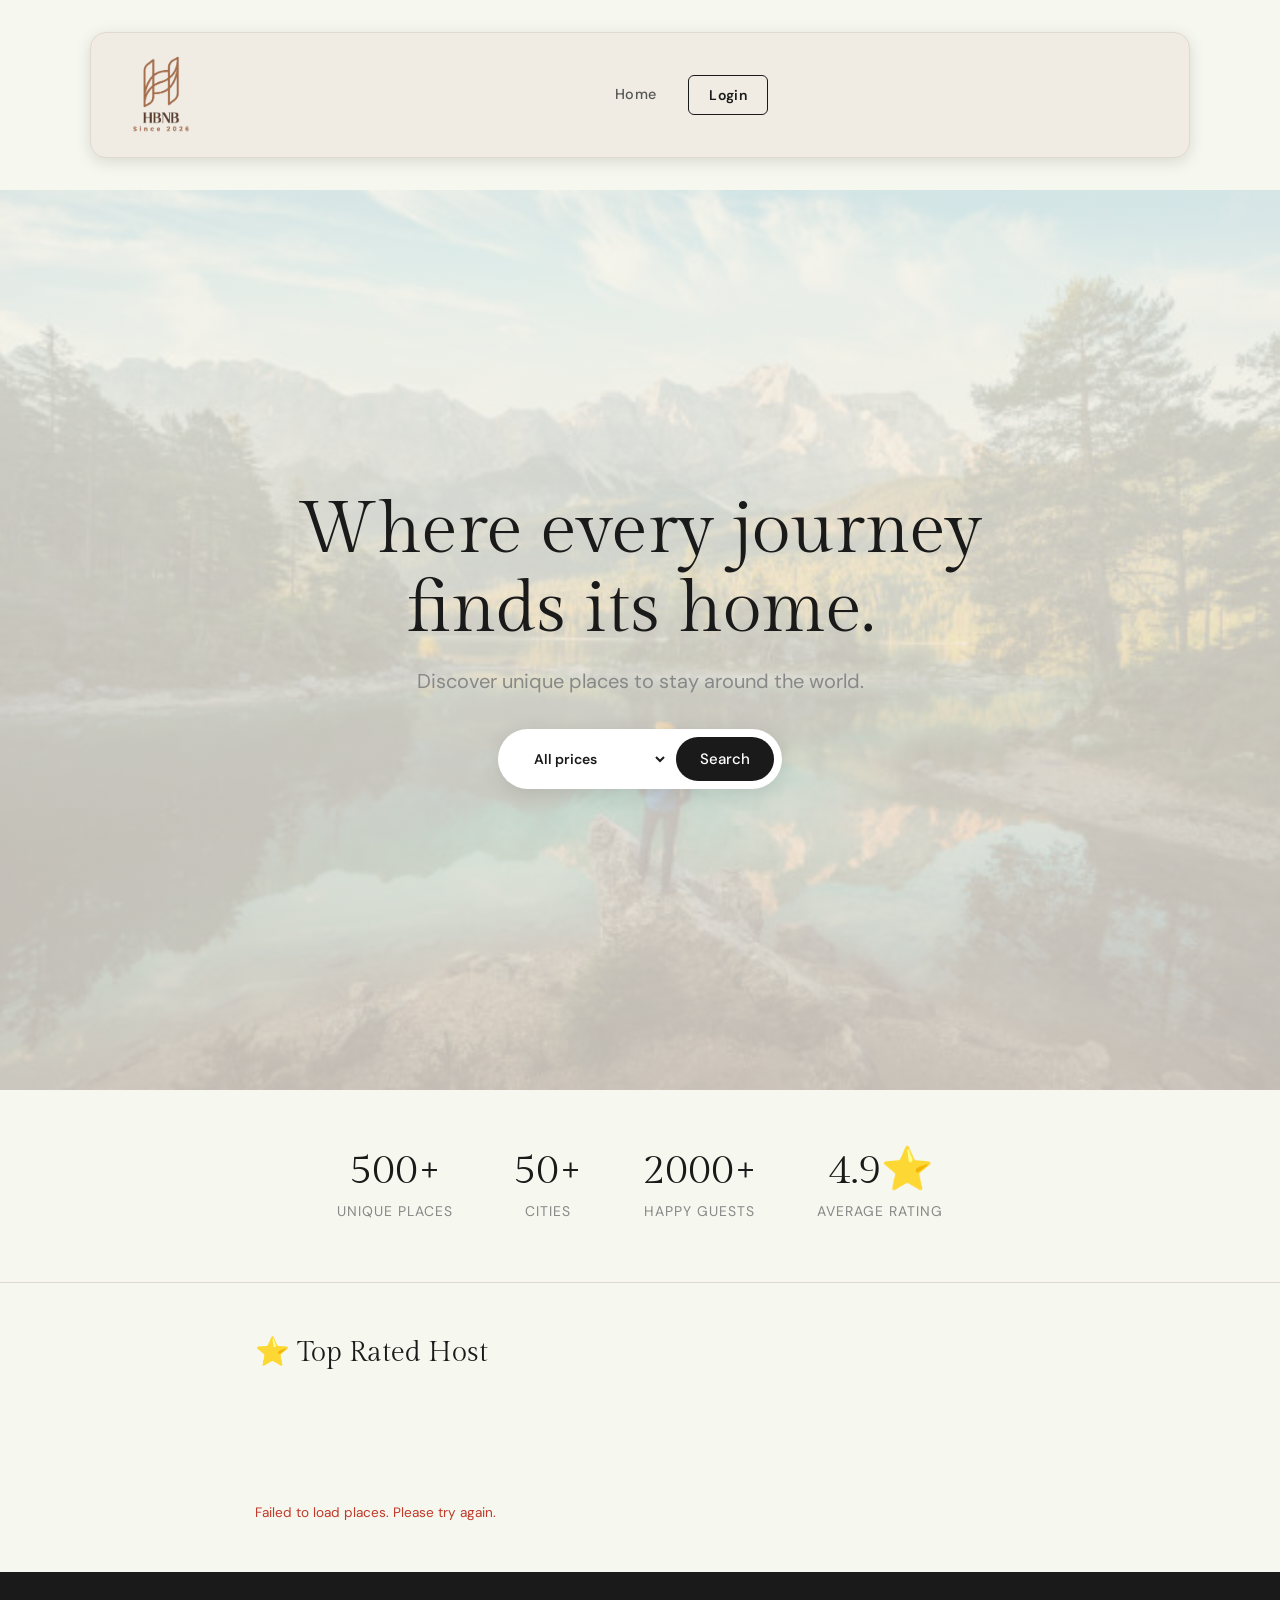
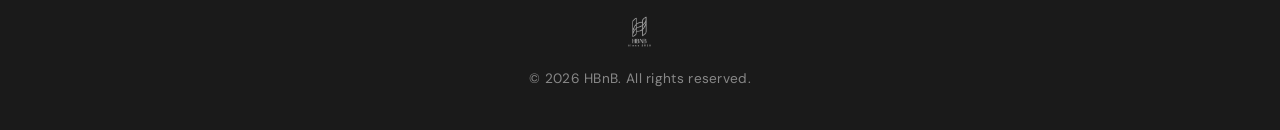
<file: part4/index.html>
<!DOCTYPE html>
<html lang="en">
<head>
    <meta charset="UTF-8">
    <meta name="viewport" content="width=device-width, initial-scale=1.0">
    <title>HBnB - Home</title>
    <link rel="stylesheet" href="styles/main.css">
</head>
<body>

    <header>
        <div class="header-container">
            <img src="images/logo.png" alt="HBnB Logo" class="logo">
            <nav>
                <a href="index.html">Home</a>
                <a href="account.html" class="login-button" id="account-link" style="display:none;">Account</a>
                <a href="login.html" class="login-button" id="login-link">Login</a>
            </nav>
        </div>
    </header>

    <section class="hero">
        <h1 class="hero-title">Where every journey<br>finds its home.</h1>
        <p class="hero-subtitle">Discover unique places to stay around the world.</p>
        <div class="hero-search">
            <select id="price-filter">
                <option value="all">All prices</option>
                <option value="10">Max $10 / night</option>
                <option value="50">Max $50 / night</option>
                <option value="100">Max $100 / night</option>
            </select>
            <button class="search-btn">Search</button>
        </div>
    </section>

    <div class="stats-section">
        <div class="stat-item">
            <span class="stat-number">500+</span>
            <span class="stat-label">Unique Places</span>
        </div>
        <div class="stat-item">
            <span class="stat-number">50+</span>
            <span class="stat-label">Cities</span>
        </div>
        <div class="stat-item">
            <span class="stat-number">2000+</span>
            <span class="stat-label">Happy Guests</span>
        </div>
        <div class="stat-item">
            <span class="stat-number">4.9⭐</span>
            <span class="stat-label">Average Rating</span>
        </div>
    </div>

    <main class="main-container">
        <div class="top-rated-section">
            <h2 class="top-rated-title">⭐ Top Rated Host</h2>
            <div id="top-rated-place"></div>
        </div>
        <div class="filters">
        </div>
        <div id="places-list" class="places-list">
            <!-- Places will be dynamically inserted here -->
        </div>
    </main>

    <footer>
        <img src="images/logo.png" alt="HBnB Logo" class="footer-logo">
        <p>&copy; 2026 HBnB. All rights reserved.</p>
    </footer>

    <script src="scripts/scripts.js"></script>
    <script src="scripts/index.js"></script>
</body>
</html>
</file>
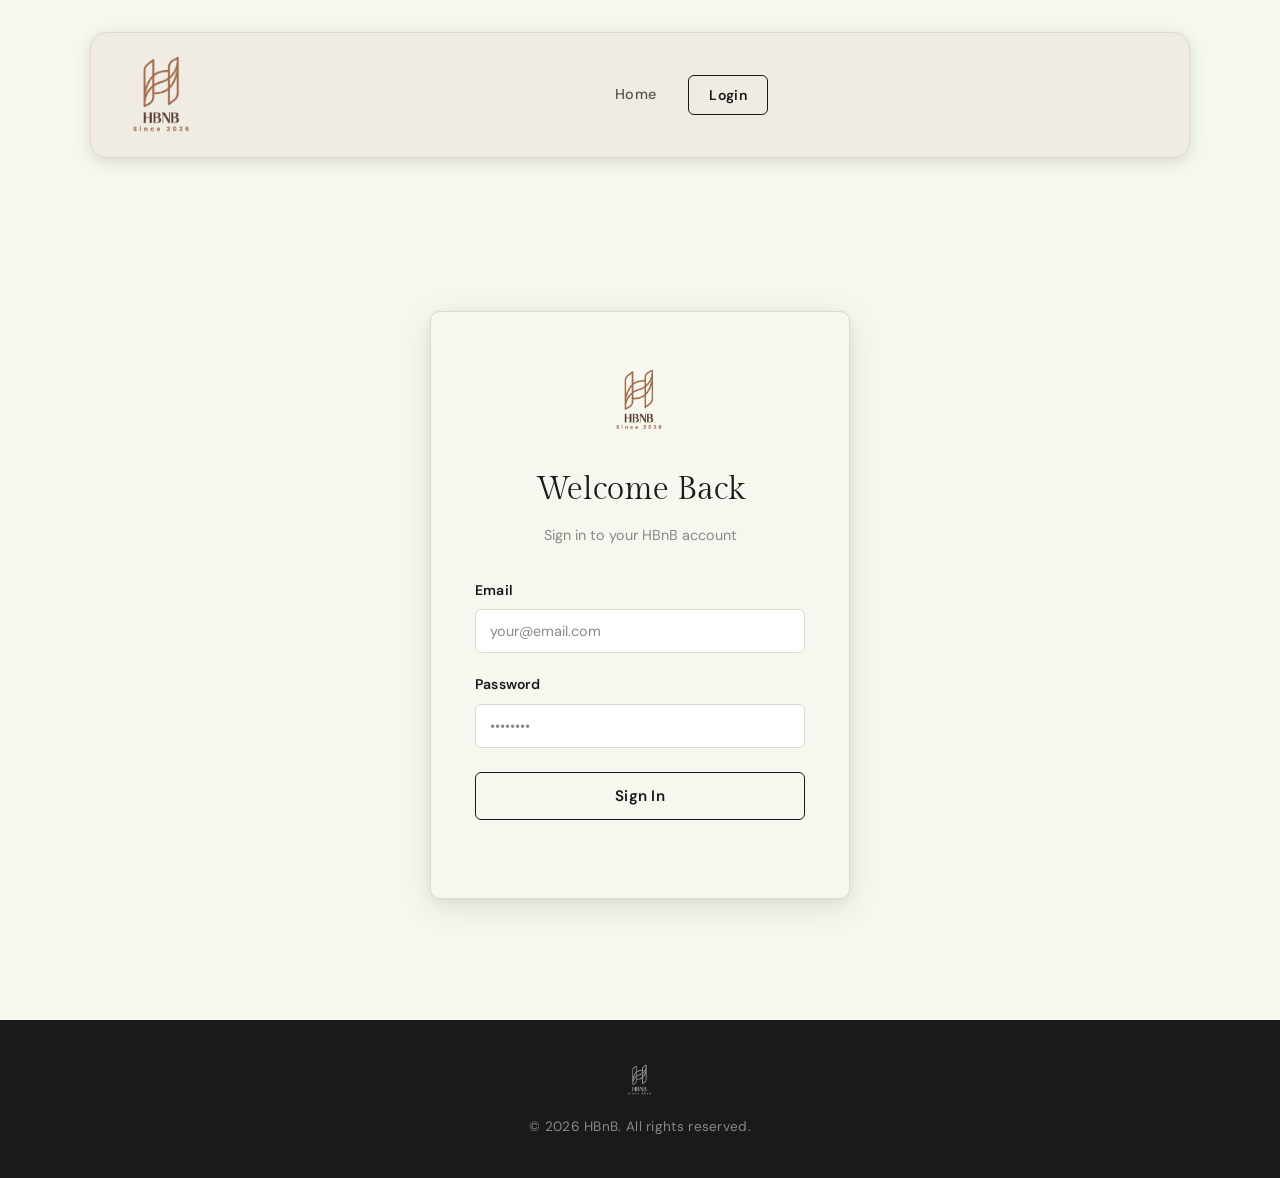
<file: part4/account.html>
<!DOCTYPE html>
<html lang="en">
<head>
    <meta charset="UTF-8">
    <meta name="viewport" content="width=device-width, initial-scale=1.0">
    <title>HBnB - My Account</title>
    <link rel="stylesheet" href="styles/main.css">
</head>
<body>

    <header>
        <div class="header-container">
            <img src="images/logo.png" alt="HBnB Logo" class="logo">
            <nav>
                <a href="index.html">Home</a>
                <a href="account.html" class="login-button" id="account-link" style="display:none;">Account</a>
                <a href="login.html" class="login-button" id="login-link">Login</a>
            </nav>
        </div>
    </header>

    <main class="main-container">
        <section class="account-container">

            <div class="account-header">
                <div class="account-avatar" id="account-avatar">
                    <img id="account-avatar-img" src="" alt="" style="display:none; width:100%; height:100%; object-fit:cover; border-radius:50%;">
                    <span id="account-avatar-initials"></span>
                </div>
                <div>
                    <h1 id="account-fullname">Loading...</h1>
                    <p id="account-email" class="account-email"></p>
                </div>
            </div>

            <div class="account-grid">

                <!-- User info card -->
                <div class="account-card">
                    <h2 class="account-card-title">Personal Information</h2>
                    <div class="account-info-list">
                        <div class="account-info-item">
                            <span class="account-info-label">First name</span>
                            <span class="account-info-value" id="info-firstname">—</span>
                        </div>
                        <div class="account-info-item">
                            <span class="account-info-label">Last name</span>
                            <span class="account-info-value" id="info-lastname">—</span>
                        </div>
                        <div class="account-info-item">
                            <span class="account-info-label">Email</span>
                            <span class="account-info-value" id="info-email">—</span>
                        </div>
                    </div>
                </div>

                <!-- Stats card -->
                <div class="account-card">
                    <h2 class="account-card-title">My Activity</h2>
                    <div class="account-stats">
                        <div class="account-stat">
                            <span class="account-stat-number" id="stat-places">—</span>
                            <span class="account-stat-label">Places listed</span>
                        </div>
                        <div class="account-stat">
                            <span class="account-stat-number" id="stat-reviews">—</span>
                            <span class="account-stat-label">Reviews written</span>
                        </div>
                    </div>
                </div>

            </div>

            <!-- Profile edit card -->
            <div class="account-card">
                <h2 class="account-card-title">My Profile</h2>
                <form id="profile-form" class="profile-form">
                    <div class="form-group">
                        <label for="profile-picture">Profile Photo URL</label>
                        <input type="text" id="profile-picture" name="profile_picture_url" placeholder="https://...">
                    </div>
                    <div class="form-group">
                        <label for="bio">About me</label>
                        <textarea id="bio" name="bio" rows="4" placeholder="Tell us a bit about yourself..."></textarea>
                    </div>
                    <div class="form-buttons">
                        <button type="submit" class="details-button">Save</button>
                    </div>
                    <p id="profile-success" class="success-message"></p>
                    <p id="profile-error" class="error-message"></p>
                </form>
            </div>

            <!-- My places -->
            <div class="account-places-section">
                <h2 class="account-card-title">My Places</h2>
                <div id="account-places" class="account-places-grid"></div>
            </div>

        </section>
    </main>

    <footer>
        <img src="images/logo.png" alt="HBnB Logo" class="footer-logo">
        <p>&copy; 2026 HBnB. All rights reserved.</p>
    </footer>

    <script src="scripts/scripts.js"></script>
    <script src="scripts/account.js"></script>
</body>
</html>
</file>
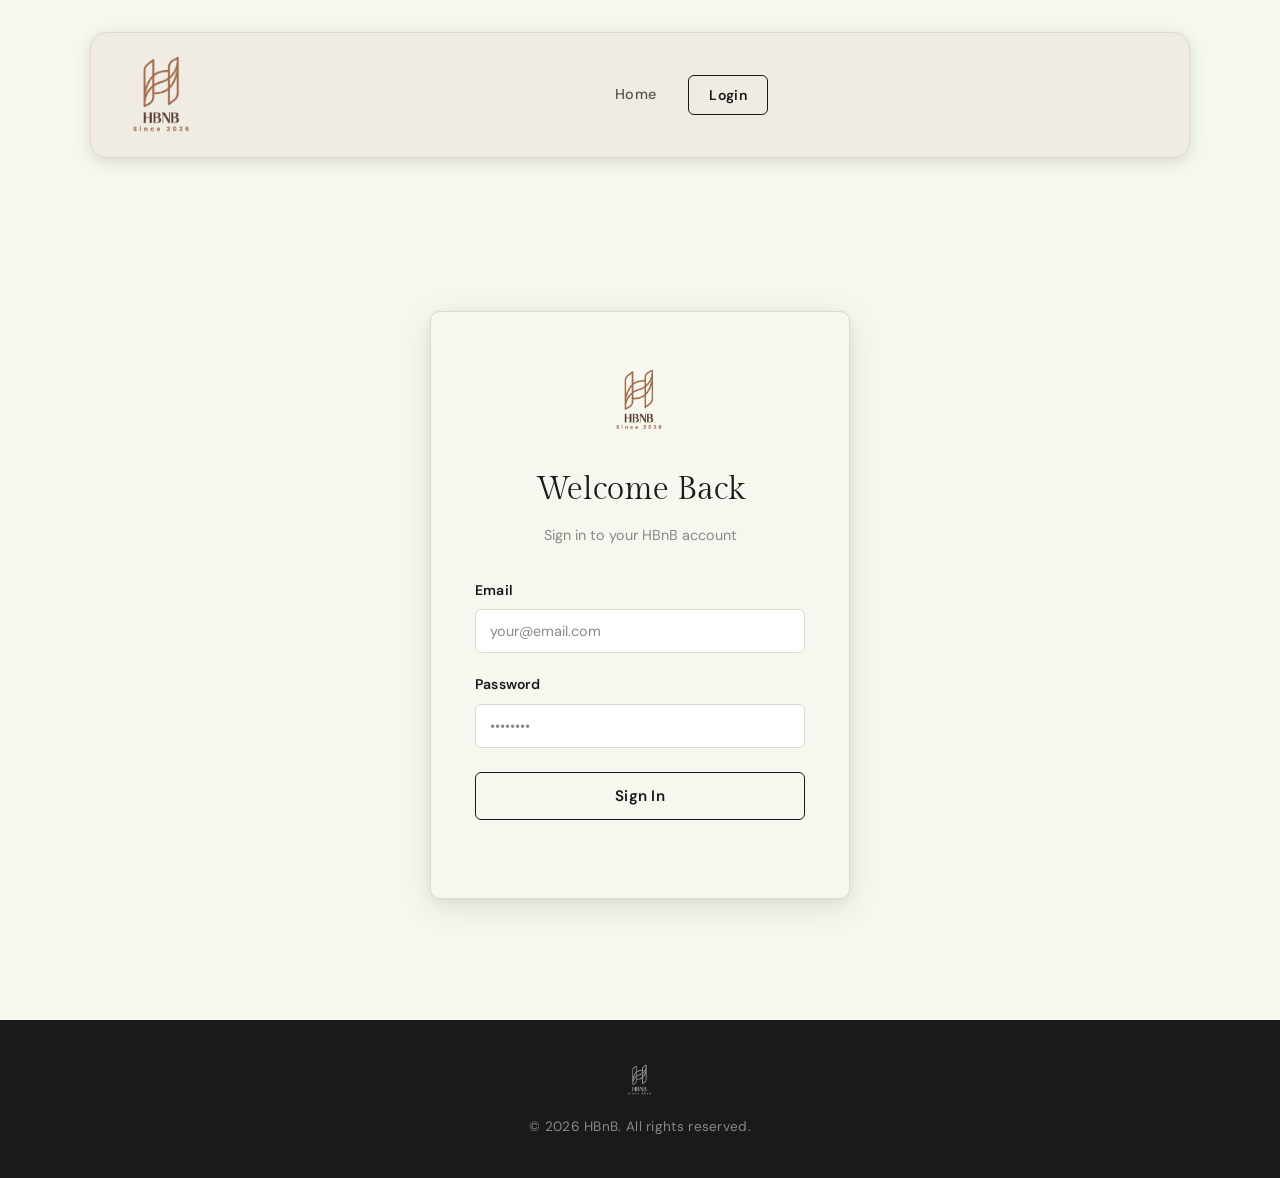
<file: part4/add_place.html>
<!DOCTYPE html>
<html lang="en">
<head>
    <meta charset="UTF-8">
    <meta name="viewport" content="width=device-width, initial-scale=1.0">
    <title>HBnB - Add Place</title>
    <link rel="stylesheet" href="styles/main.css">
</head>
<body>
    <header>
        <div class="header-container">
            <img src="images/logo.png" alt="HBnB Logo" class="logo">
            <nav>
                <a href="index.html">Home</a>
                <a href="account.html" class="login-button" id="account-link" style="display:none;">Account</a>
                <a href="login.html" class="login-button" id="login-link">Login</a>
            </nav>
        </div>
    </header>

    <main class="main-container">
        <section class="add-place-container">
            <h1>Add a New Place</h1>
            <p class="subtitle">Share your space with the world</p>
            <form id="add-place-form" class="form" novalidate>
                <div class="form-group">
                    <label for="title">Title</label>
                    <input type="text" id="title" name="title" placeholder="Ex: Cozy Studio Paris" required>
                </div>
                <div class="form-group">
                    <label for="description">Description</label>
                    <textarea id="description" name="description" rows="4" placeholder="Describe your place..." required></textarea>
                </div>
                <div class="form-row">
                    <div class="form-group">
                        <label for="price">Price per night ($)</label>
                        <input type="number" id="price" name="price" min="1" placeholder="Ex: 85" required>
                    </div>
                    <div class="form-group">
                        <label for="latitude">Latitude</label>
                        <input type="number" id="latitude" name="latitude" step="any" placeholder="Ex: 48.8566" required>
                    </div>
                    <div class="form-group">
                        <label for="longitude">Longitude</label>
                        <input type="number" id="longitude" name="longitude" step="any" placeholder="Ex: 2.3522" required>
                    </div>
                </div>
                <div class="form-group">
                    <label for="image_url">Main Image URL</label>
                    <input type="text" id="image_url" name="image_url" placeholder="https://...">
                </div>
                <div class="form-group">
                    <label for="image_url_2">Image 2 URL (optional)</label>
                    <input type="text" id="image_url_2" name="image_url_2" placeholder="https://...">
                </div>
                <div class="form-group">
                    <label for="image_url_3">Image 3 URL (optional)</label>
                    <input type="text" id="image_url_3" name="image_url_3" placeholder="https://...">
                </div>
                <div class="form-group">
                    <label for="image_url_4">Image 4 URL (optional)</label>
                    <input type="text" id="image_url_4" name="image_url_4" placeholder="https://...">
                </div>
                <div class="form-group">
                    <label for="image_url_5">Image 5 URL (optional)</label>
                    <input type="text" id="image_url_5" name="image_url_5" placeholder="https://...">
                </div>
                <div class="form-group">
                    <label>Amenities</label>
                    <div id="amenities-list" class="amenities-checkboxes">
                        <!-- Amenities will be loaded dynamically -->
                    </div>
                </div>
                <div class="form-buttons">
                    <button type="submit" class="details-button">Create Place</button>
                    <a href="index.html" class="cancel-button">Cancel</a>
                </div>
                <p id="success-message" class="success-message"></p>
                <p id="error-message" class="error-message"></p>
            </form>
        </section>
    </main>

    <footer>
        <img src="images/logo.png" alt="HBnB Logo" class="footer-logo">
        <p>&copy; 2026 HBnB. All rights reserved.</p>
    </footer>

    <script src="scripts/scripts.js"></script>
    <script src="scripts/add_place.js"></script>
</body>
</html>
</file>
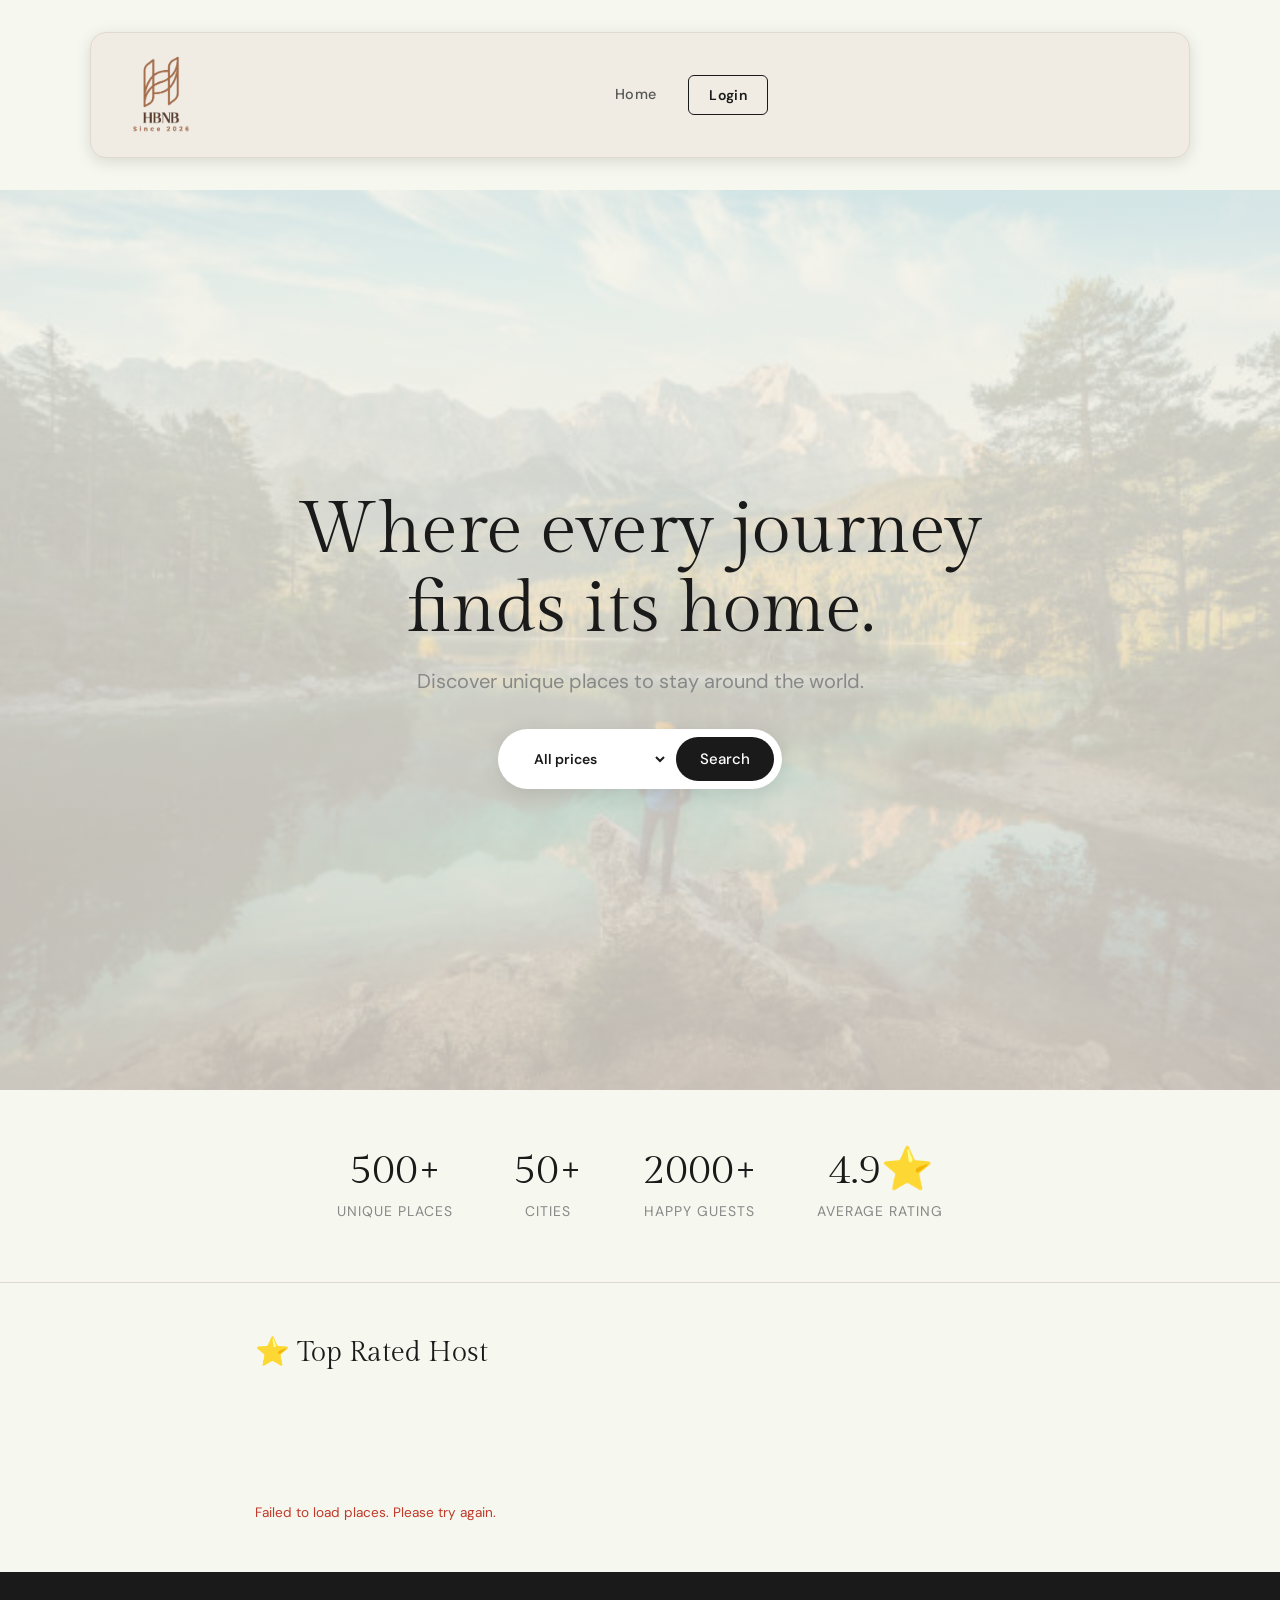
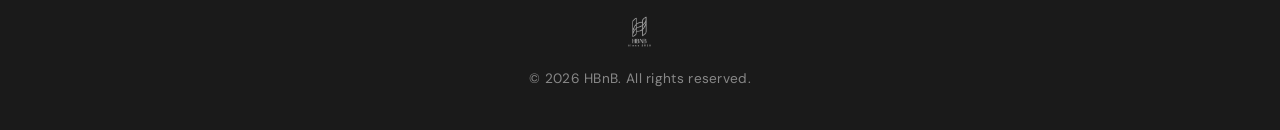
<file: part4/add_review.html>
<!DOCTYPE html>
<html lang="en">
<head>
    <meta charset="UTF-8">
    <meta name="viewport" content="width=device-width, initial-scale=1.0">
    <title>HBnB - Add Review</title>
    <link rel="stylesheet" href="styles/main.css">
</head>
<body>

    <header>
        <div class="header-container">
            <img src="images/logo.png" alt="HBnB Logo" class="logo">
            <nav>
                <a href="index.html">Home</a>
                <a href="account.html" class="login-button" id="account-link" style="display:none;">Account</a>
                <a href="login.html" class="login-button" id="login-link">Login</a>
            </nav>
        </div>
    </header>

    <main class="main-container">
        <section class="add-review">
            <h1>Add a Review</h1>
            <p id="place-title"></p>
            <form id="review-form" class="form">
                <div class="form-group">
                    <label for="review-text">Your review</label>
                    <textarea id="review-text" name="review-text" rows="5" placeholder="Share your experience..." required></textarea>
                </div>
                <div class="form-group">
                    <label for="rating">Rating</label>
                    <select id="rating" name="rating" required>
                        <option value="">-- Select a rating --</option>
                        <option value="1">⭐ 1 - Poor</option>
                        <option value="2">⭐⭐ 2 - Fair</option>
                        <option value="3">⭐⭐⭐ 3 - Good</option>
                        <option value="4">⭐⭐⭐⭐ 4 - Very Good</option>
                        <option value="5">⭐⭐⭐⭐⭐ 5 - Excellent</option>
                    </select>
                </div>
                <div class="form-buttons">
                    <button type="submit" class="details-button">Submit Review</button>
                    <a href="index.html" class="cancel-button">Cancel</a>
                </div>
                <p id="success-message" class="success-message"></p>
                <p id="error-message" class="error-message"></p>
            </form>
        </section>
    </main>

    <footer>
        <img src="images/logo.png" alt="HBnB Logo" class="footer-logo">
        <p>&copy; 2026 HBnB. All rights reserved.</p>
    </footer>

    <script src="scripts/scripts.js"></script>
    <script src="scripts/add_review.js"></script>
</body>
</html>
</file>
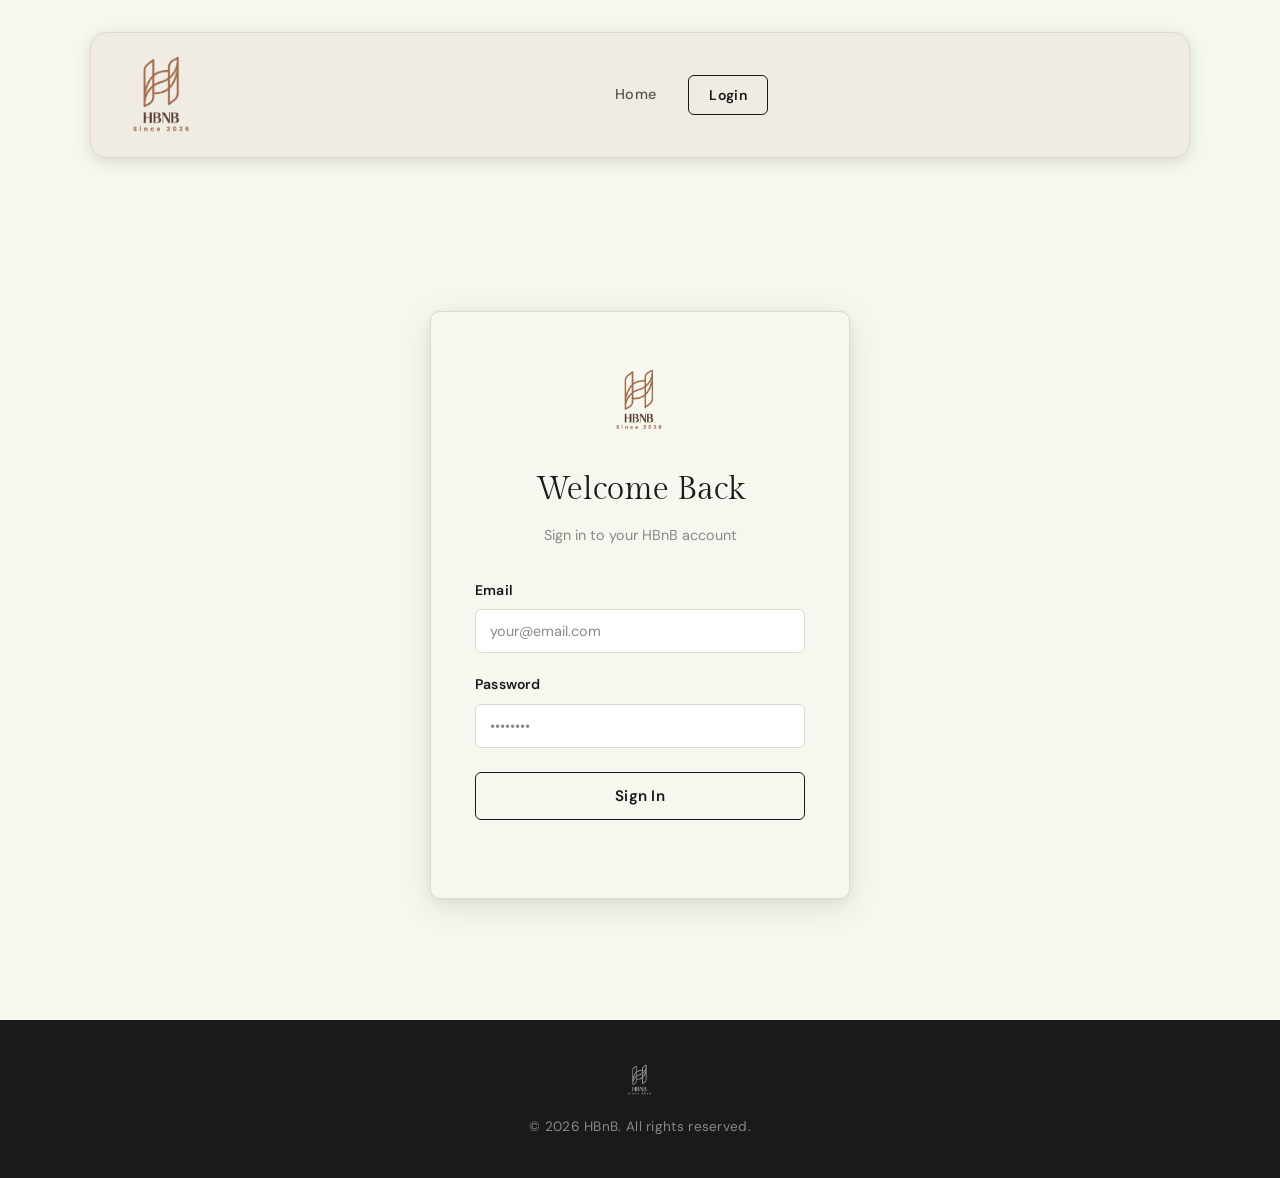
<file: part4/login.html>
<!DOCTYPE html>
<html lang="en">
<head>
    <meta charset="UTF-8">
    <meta name="viewport" content="width=device-width, initial-scale=1.0">
    <title>HBnB - Login</title>
    <link rel="stylesheet" href="styles/main.css">
</head>
<body>

    <header>
        <div class="header-container">
            <img src="images/logo.png" alt="HBnB Logo" class="logo">
            <nav>
                <a href="index.html">Home</a>
                <a href="login.html" class="login-button" id="login-link">Login</a>
            </nav>
        </div>
    </header>

    <main class="login-container">
        <section class="login-box">
            <img src="images/logo.png" alt="HBnB Logo" class="login-logo">
            <h1>Welcome Back</h1>
            <p>Sign in to your HBnB account</p>
            <form id="login-form">
                <div class="form-group">
                    <label for="email">Email</label>
                    <input type="email" id="email" name="email" placeholder="your@email.com" required>
                </div>
                <div class="form-group">
                    <label for="password">Password</label>
                    <input type="password" id="password" name="password" placeholder="••••••••" required>
                </div>
                <button type="submit" class="login-button">Sign In</button>
                <p id="error-message" class="error-message"></p>
            </form>
        </section>
    </main>

    <footer>
        <img src="images/logo.png" alt="HBnB Logo" class="footer-logo">
        <p>&copy; 2026 HBnB. All rights reserved.</p>
    </footer>

    <script src="scripts/scripts.js"></script>
</body>
</html>
</file>
<file: part4/styles/main.css>
/* === GOOGLE FONT IMPORT === */
@import url('https://fonts.googleapis.com/css2?family=Gilda+Display&family=DM+Sans:wght@300;400;500;600&display=swap');

/* === CSS VARIABLES === */
:root {
    --primary:      #1a1a1a;
    --accent:       #c9a84c;
    --accent-hover: #b8923e;
    --background:   #F6F7EE;
    --white:        #ffffff;
    --gray:         #e0d9d0;
    --text-light:   #888888;
    --text-medium:  #555555;
    --shadow-sm:    0 2px 8px rgba(0, 0, 0, 0.06);
    --shadow-md:    0 8px 24px rgba(0, 0, 0, 0.10);
    --shadow-lg:    0 16px 40px rgba(0, 0, 0, 0.14);
    --radius:       10px;
    --radius-sm:    6px;
    --margin-card:  0;
    --padding-card: 0;
}

/* === RESET === */
*,
*::before,
*::after {
    box-sizing: border-box;
    margin: 0;
    padding: 0;
}

html {
    scroll-behavior: smooth;
}

body {
    font-family: 'DM Sans', sans-serif;
    background-color: 	#F6F7EE;
    color: var(--primary);
    min-height: 100vh;
    display: flex;
    flex-direction: column;
    line-height: 1.6;
    -webkit-font-smoothing: antialiased;
}

img {
    max-width: 100%;
    display: block;
}

a {
    text-decoration: none;
    color: inherit;
}

ul {
    list-style: none;
}

/* === HEADER === */
header {
    position: sticky;
    top: 0;
    z-index: 100;
    background: transparent;
    padding: 12px 20px;
}

.header-container {
    max-width: 1100px;
    margin: 20px auto;
    border-radius: 16px;
    background-color: #f0ebe3;
    border: 1px solid #e0d9d0;
    box-shadow: 0 4px 16px rgba(0, 0, 0, 0.12);
    padding: 12px 32px;
    display: flex;
    align-items: center;
    justify-content: space-between;
    min-height: 100px;
    gap: 24px;
}

.logo {
    height: 100px;
    width: auto;
    object-fit: contain;
    flex-shrink: 0;
}

header nav {
    display: flex;
    align-items: center;
    gap: 32px;
    flex: 1;
    justify-content: center;
}

header nav a {
    font-size: 0.9rem;
    font-weight: 500;
    color: var(--text-medium);
    letter-spacing: 0.3px;
    transition: color 0.2s ease;
}

header nav a:hover {
    color: var(--primary);
}

/* === FOOTER === */
footer {
    background-color: #1a1a1a;
    color: var(--white);
    text-align: center;
    padding: 40px 20px;
    margin-top: auto;
}

footer .footer-logo {
    height: 40px;
    width: auto;
    display: block;
    margin: 0 auto 16px;
    filter: brightness(0) invert(1);
    opacity: 0.6;
}

footer p {
    font-size: 0.85rem;
    color: #888888;
    letter-spacing: 0.3px;
}

/* === BUTTONS === */
.details-button {
    display: inline-block;
    background-color: var(--primary);
    color: var(--white);
    border: none;
    border-radius: var(--radius-sm);
    padding: 10px 20px;
    font-family: 'DM Sans', sans-serif;
    font-size: 0.875rem;
    font-weight: 600;
    cursor: pointer;
    text-align: center;
    letter-spacing: 0.3px;
    transition: background-color 0.2s ease, transform 0.2s ease, box-shadow 0.2s ease;
}

.details-button:hover {
    background-color: #333333;
    transform: translateY(-1px);
    box-shadow: 0 4px 12px rgba(26, 26, 26, 0.25);
}

.login-button {
    display: inline-block;
    background-color: transparent;
    color: var(--primary);
    border: 1.5px solid var(--primary);
    border-radius: var(--radius-sm);
    padding: 8px 20px;
    font-family: 'DM Sans', sans-serif;
    font-size: 0.875rem;
    font-weight: 600;
    cursor: pointer;
    text-align: center;
    letter-spacing: 0.3px;
    transition: background-color 0.2s ease, color 0.2s ease, transform 0.2s ease;
}

.login-button:hover {
    background-color: var(--primary);
    color: var(--white);
    transform: translateY(-1px);
}

/* === MAIN === */
main {
    flex: 1;
}

.main-container {
    max-width: 1200px;
    margin: 0 auto;
    padding: 48px 32px;
}

/* === HERO SECTION === */
.hero {
    height: 100vh;
    display: flex;
    flex-direction: column;
    align-items: center;
    justify-content: center;
    text-align: center;
    background:
        linear-gradient(rgba(246, 247, 238, 0.82), rgba(232, 224, 213, 0.82)),
        url('../images/fond.jpg') center/cover no-repeat;
    padding: 0 24px;
}

.hero-title {
    font-family: 'Gilda Display', serif;
    font-size: 72px;
    font-weight: 400;
    line-height: 1.1;
    color: #1a1a1a;
}

.hero-subtitle {
    font-size: 20px;
    color: #888888;
    margin-top: 16px;
}

.hero-search {
    display: flex;
    background-color: var(--white);
    border-radius: 50px;
    padding: 8px 8px 8px 24px;
    gap: 8px;
    align-items: center;
    box-shadow: 0 4px 20px rgba(0, 0, 0, 0.1);
    max-width: 400px;
    margin: 32px auto 0;
}

.hero-search select {
    border: none;
    background: transparent;
    font-size: 16px;
    flex: 1;
    outline: none;
    font-family: 'DM Sans', sans-serif;
    color: var(--primary);
    cursor: pointer;
}

.search-btn {
    background-color: #1a1a1a;
    color: var(--white);
    border: none;
    border-radius: 50px;
    padding: 12px 24px;
    cursor: pointer;
    font-size: 15px;
    font-family: 'DM Sans', sans-serif;
    font-weight: 500;
    transition: opacity 0.2s ease;
}

.search-btn:hover {
    opacity: 0.85;
}

.hero-btn {
    display: inline-block;
    margin-top: 32px;
    padding: 14px 32px;
    background-color: #1a1a1a;
    color: #ffffff;
    border-radius: 50px;
    text-decoration: none;
    font-size: 16px;
    font-weight: 500;
    transition: background-color 0.2s ease, transform 0.2s ease, box-shadow 0.2s ease;
}

.hero-btn:hover {
    background-color: #333333;
    transform: translateY(-2px);
    box-shadow: 0 8px 20px rgba(26, 26, 26, 0.25);
}

/* === STATS SECTION === */
.stats-section {
    display: flex;
    justify-content: center;
    gap: 60px;
    padding: 60px 20px;
    border-bottom: 1px solid #e0d9d0;
    flex-wrap: wrap;
}

.stat-item {
    display: flex;
    flex-direction: column;
    align-items: center;
    gap: 8px;
}

.stat-number {
    font-family: 'Gilda Display', serif;
    font-size: 42px;
    font-weight: 400;
    color: #1a1a1a;
    line-height: 1;
}

.stat-label {
    font-size: 14px;
    color: #888888;
    text-transform: uppercase;
    letter-spacing: 1px;
}

/* === FILTERS / SEARCH BAR === */
.filters {
    text-align: center;
    margin-bottom: 56px;
}

.filters h1 {
    font-size: 3rem;
    font-weight: 700;
    letter-spacing: -1px;
    line-height: 1.15;
    color: var(--primary);
    margin-bottom: 12px;
}

.filters h1 span {
    color: var(--accent);
}

.filters > p {
    font-size: 1.05rem;
    color: var(--text-light);
    margin-bottom: 36px;
}

.filter-group {
    display: inline-flex;
    align-items: center;
    gap: 14px;
    background-color: var(--white);
    border: 1px solid var(--gray);
    border-radius: 50px;
    padding: 10px 10px 10px 24px;
    box-shadow: var(--shadow-sm);
}

.filter-group label {
    font-size: 0.875rem;
    font-weight: 500;
    color: var(--text-medium);
    white-space: nowrap;
}

select#price-filter {
    border: none;
    outline: none;
    background: transparent;
    font-family: 'DM Sans', sans-serif;
    font-size: 0.875rem;
    font-weight: 600;
    color: var(--primary);
    cursor: pointer;
    padding: 4px 8px;
}

/* === PLACES GRID === */
.places-list {
    display: grid;
    grid-template-columns: repeat(3, 1fr);
    gap: 24px;
    max-width: 1600px;
    margin: 0 auto;
    padding: 60px 40px 0;
}

/* === FADE-IN ANIMATION === */
@keyframes fadeInUp {
    from {
        opacity: 0;
        transform: translateY(24px);
    }
    to {
        opacity: 1;
        transform: translateY(0);
    }
}

/* === PLACE CARD === */
.place-card {
    background-color: #fafafa;
    border: 1px solid var(--gray);
    border-radius: var(--radius);
    margin: 0;
    padding: 0;
    overflow: hidden;
    box-shadow: var(--shadow-sm);
    display: flex;
    flex-direction: column;
    min-height: 420px;
    opacity: 0;
    transform: translateY(30px);
    transition: opacity 0.6s ease, transform 0.6s ease;
}

.place-card.visible {
    opacity: 1;
    transform: translateY(0);
}

.card-content {
    padding: 16px;
    display: flex;
    flex-direction: column;
    flex: 1;
}

.place-card.visible:hover {
    transform: translateY(-6px);
    box-shadow: 0 12px 30px rgba(0, 0, 0, 0.12);
}

/* Image placeholder at top of card */
.place-card .card-image {
    width: 100%;
    height: 260px;
    background: linear-gradient(135deg, #e8e0d5, #d4c5b0);
    border-radius: 10px 10px 0 0;
    display: flex;
    align-items: center;
    justify-content: center;
    overflow: hidden;
    flex-shrink: 0;
    position: relative;
}

.place-card .card-image::after {
    content: '🏠';
    font-size: 48px;
    opacity: 0.3;
}

.card-badge {
    position: absolute;
    top: 12px;
    left: 12px;
    background-color: #c9a84c;
    color: var(--white);
    font-size: 12px;
    font-weight: 600;
    padding: 4px 10px;
    border-radius: 20px;
    z-index: 1;
}

.price-badge {
    position: absolute;
    bottom: 12px;
    right: 12px;
    background-color: rgba(0, 0, 0, 0.7);
    color: var(--white);
    font-size: 14px;
    font-weight: 600;
    padding: 6px 12px;
    border-radius: 20px;
    z-index: 1;
}

.favorite-btn {
    position: absolute;
    top: 12px;
    right: 12px;
    background-color: rgba(255, 255, 255, 0.9);
    border: none;
    border-radius: 50%;
    width: 36px;
    height: 36px;
    font-size: 16px;
    cursor: pointer;
    display: none;
    align-items: center;
    justify-content: center;
    transition: all 0.2s ease;
    z-index: 1;
}

.card-image:hover .favorite-btn {
    display: flex;
}

.favorite-btn:hover {
    background-color: var(--white);
    transform: scale(1.1);
}

.card-meta {
    display: flex;
    align-items: center;
    gap: 12px;
    margin: 8px 0;
}

.card-reviews {
    font-size: 14px;
    color: #888888;
}

/* Card body */
.place-card .card-body {
    padding: 20px;
    display: flex;
    flex-direction: column;
    flex: 1;
}

.place-card h2 {
    font-size: 1.1rem;
    font-weight: 700;
    color: var(--primary);
    margin-bottom: 6px;
    letter-spacing: -0.2px;
}

.place-card .price {
    font-size: 24px;
    font-weight: 700;
    color: var(--accent);
    margin-bottom: 10px;
    line-height: 1.2;
}

.place-card .price span {
    font-size: 0.85rem;
    font-weight: 400;
    color: var(--text-light);
}

.place-card > p,
.place-card .card-body > p {
    font-size: 0.875rem;
    color: var(--text-light);
    line-height: 1.6;
    margin-bottom: 16px;
    flex: 1;
}

/* When card content is injected directly (no .card-body wrapper) */
.place-card h2,
.place-card p:not(.price),
.place-card a.details-button {
    padding-left: 0;
}

/* Ensure details button is at bottom of card */
.place-card .details-button,
.place-card a.details-button {
    display: block;
    text-align: center;
    margin-top: auto;
    width: 100%;
    padding: 11px 20px;
}

/* === PLACE DETAILS PAGE === */
.place-main {
    max-width: 100%;
    overflow: hidden;
}

.place-hero {
    width: 100%;
    height: 600px;
    overflow: hidden;
    margin-bottom: 40px;
    cursor: pointer;
    background: none;
}

/* === GALLERY === */
.gallery-grid {
    display: grid;
    grid-template-columns: 60% 40%;
    height: 600px;
    gap: 4px;
    width: 100%;
}

.gallery-main {
    height: 600px;
    overflow: hidden;
    position: relative;
}

.gallery-main img {
    width: 100%;
    height: 100%;
    object-fit: cover;
    display: block;
    transition: transform 0.3s ease;
}

.gallery-main img:hover {
    transform: scale(1.02);
}

.gallery-secondary {
    display: grid;
    grid-template-rows: 1fr 1fr;
    grid-template-columns: 1fr 1fr;
    gap: 4px;
    height: 600px;
}

.gallery-thumb:first-child {
    grid-column: 1 / 3;
}

.gallery-thumb {
    overflow: hidden;
    background: #e8e0d5;
    position: relative;
    height: 100%;
}

.gallery-thumb img {
    width: 100%;
    height: 100%;
    object-fit: cover;
    display: block;
    cursor: pointer;
    transition: transform 0.3s ease;
}

.gallery-thumb img:hover {
    transform: scale(1.05);
}

.gallery-placeholder {
    width: 100%;
    height: 100%;
    display: flex;
    align-items: center;
    justify-content: center;
    font-size: 32px;
    opacity: 0.3;
    background: linear-gradient(135deg, #e8e0d5, #d4c5b0);
}

.place-container {
    display: grid;
    grid-template-columns: 1fr minmax(0, 760px);
    gap: 48px;
    max-width: 1600px;
    margin: 0 auto;
    padding: 0 20px 60px;
}

.place-left {
    display: flex;
    flex-direction: column;
    gap: 40px;
}

.place-details {
    background: transparent;
    border: none;
    border-radius: 0;
    padding: 0;
    margin-bottom: 0;
    box-shadow: none;
}

.place-details h1,
#place-details h1 {
    font-family: 'Gilda Display', serif;
    font-size: 42px;
    font-weight: 400;
    margin-bottom: 16px;
    line-height: 1.2;
}

.place-details .place-host,
#place-details .place-host {
    font-size: 18px;
    color: #888888;
    margin-bottom: 24px;
    padding-bottom: 24px;
    border-bottom: 1px solid #e0d9d0;
}

.place-info {
    display: flex;
    flex-wrap: wrap;
    gap: 12px;
    margin: 24px 0;
}

.place-info span {
    background-color: #F6F7EE;
    border: 1px solid #e0d9d0;
    border-radius: 50px;
    padding: 8px 18px;
    font-size: 14px;
    font-weight: 400;
    color: var(--text-medium);
}

.place-details .description {
    font-size: 1rem;
    color: var(--text-medium);
    line-height: 1.8;
}

.amenities-section h3 {
    font-size: 1rem;
    font-weight: 600;
    margin-bottom: 12px;
    color: var(--primary);
}

.amenity-badge {
    background-color: #1a1a1a;
    color: var(--white);
    border-radius: 50px;
    padding: 6px 16px;
    font-size: 13px;
    display: inline-block;
    margin: 4px;
}

/* Right sticky column */
.place-right {
    position: sticky;
    top: 100px;
    height: fit-content;
    display: grid;
    grid-template-columns: 1fr 8fr;
    gap: 20px;
    align-items: start;
}

.place-right-main {
    display: flex;
    flex-direction: column;
    gap: 20px;
}

.host-cards-column {
    display: flex;
    flex-direction: column;
    gap: 20px;
    min-width: 0;
    width: 100%;
}

.host-cards-column .host-card {
    width: 100%;
    box-sizing: border-box;
}

.price-card {
    background-color: var(--white);
    border: 1px solid #e0d9d0;
    border-radius: 16px;
    padding: 28px;
    box-shadow: 0 4px 20px rgba(0, 0, 0, 0.08);
}

.price-card .big-price {
    font-family: 'Gilda Display', serif;
    font-size: 36px;
    color: #1a1a1a;
    margin-bottom: 8px;
    font-weight: 400;
}

.price-card .big-price span {
    font-size: 16px;
    color: #888888;
    font-family: 'DM Sans', sans-serif;
    font-weight: 400;
}

.back-btn {
    display: block;
    text-align: center;
    margin-top: 16px;
    color: #888888;
    text-decoration: none;
    font-size: 14px;
    transition: color 0.2s ease;
}

.back-btn:hover {
    color: #1a1a1a;
}

.place-map {
    height: 220px;
    border-radius: 16px;
    margin-top: 16px;
    border: 1px solid #e0d9d0;
    overflow: hidden;
}

/* === REVIEWS SECTION === */
.reviews-section {
    margin-bottom: 0;
}

.reviews-title {
    font-family: 'Gilda Display', serif;
    font-size: 28px;
    font-weight: 400;
    margin-bottom: 24px;
    color: var(--primary);
}

.review-card {
    background-color: var(--white);
    border: 1px solid #e0d9d0;
    border-radius: 12px;
    margin: 0 0 16px 0;
    padding: 20px;
    transition: box-shadow 0.2s ease;
}

.review-card:hover {
    box-shadow: var(--shadow-md);
}

.review-card .rating {
    font-size: 18px;
    margin-bottom: 8px;
}

.review-card .author {
    font-weight: 600;
    font-size: 0.9rem;
    margin-bottom: 4px;
    color: var(--primary);
}

.review-card p:last-child {
    font-size: 0.9rem;
    color: var(--text-medium);
    line-height: 1.7;
}

/* === ADD REVIEW SECTION === */
.add-review {
    background-color: var(--white);
    border: 1px solid #e0d9d0;
    border-radius: 16px;
    padding: 28px;
    max-width: none;
    margin: 0;
    box-shadow: none;
}

.add-review h2 {
    font-family: 'Gilda Display', serif;
    font-size: 24px;
    font-weight: 400;
    margin-bottom: 20px;
    color: var(--primary);
}

.add-review h1,
.add-review h2 {
    font-size: 1.6rem;
    font-weight: 700;
    letter-spacing: -0.3px;
    margin-bottom: 8px;
    color: var(--primary);
}

.add-review #place-title {
    font-size: 0.9rem;
    color: var(--text-light);
    margin-bottom: 28px;
}

/* === FORM === */
.form {
    display: flex;
    flex-direction: column;
    gap: 0;
}

.form-group {
    display: flex;
    flex-direction: column;
    gap: 8px;
    margin-bottom: 20px;
}

.form-group label {
    font-size: 0.875rem;
    font-weight: 600;
    color: var(--primary);
    letter-spacing: 0.2px;
}

.form-group input,
.form-group textarea,
.form-group select {
    width: 100%;
    border: 1.5px solid var(--gray);
    border-radius: var(--radius-sm);
    padding: 12px 14px;
    font-family: 'DM Sans', sans-serif;
    font-size: 0.9rem;
    color: var(--primary);
    background-color: var(--white);
    outline: none;
    transition: border-color 0.2s ease, box-shadow 0.2s ease;
}

.form-group input:focus,
.form-group textarea:focus,
.form-group select:focus {
    border-color: var(--accent);
    box-shadow: 0 0 0 3px rgba(201, 168, 76, 0.15);
}

.form-group input::placeholder,
.form-group textarea::placeholder {
    color: var(--text-light);
}

.form-group textarea {
    resize: vertical;
    min-height: 120px;
    line-height: 1.6;
}

.form-buttons {
    display: flex;
    gap: 12px;
    margin-top: 8px;
}

.cancel-button {
    display: inline-flex;
    align-items: center;
    justify-content: center;
    background-color: var(--gray);
    color: var(--text-medium);
    border-radius: var(--radius-sm);
    padding: 10px 20px;
    font-family: 'DM Sans', sans-serif;
    font-size: 0.875rem;
    font-weight: 600;
    cursor: pointer;
    transition: background-color 0.2s ease, transform 0.2s ease;
}

.cancel-button:hover {
    background-color: #cdc4ba;
    transform: translateY(-1px);
}

/* === LOGIN PAGE === */
.login-container {
    display: flex;
    justify-content: center;
    align-items: center;
    min-height: calc(100vh - 70px);
    padding: 60px 20px;
}

.login-box {
    background-color: #F6F7EE;
    border: 1px solid #e0d9d0;
    border-radius: var(--radius);
    box-shadow: 0 8px 32px rgba(0, 0, 0, 0.10), 0 2px 8px rgba(0, 0, 0, 0.06);
    padding: 48px 44px;
    width: 100%;
    max-width: 420px;
}

.login-logo {
    height: 80px;
    display: block;
    margin: 0 auto 24px;
    object-fit: contain;
}

.login-box h1 {
    font-family: 'Gilda Display', serif;
    font-size: 2rem;
    font-weight: 400;
    letter-spacing: 0;
    text-align: center;
    margin-bottom: 8px;
}

.login-box > p {
    font-size: 0.9rem;
    color: var(--text-light);
    text-align: center;
    margin-bottom: 32px;
}

.login-box .login-button {
    width: 100%;
    padding: 13px;
    font-size: 0.95rem;
    margin-top: 4px;
    border-radius: var(--radius-sm);
}

/* === FEEDBACK MESSAGES === */
.error-message {
    color: #c0392b;
    font-size: 0.85rem;
    margin-top: 10px;
    text-align: center;
    min-height: 20px;
}

.success-message {
    color: #27ae60;
    font-size: 0.85rem;
    margin-top: 10px;
    text-align: center;
    min-height: 20px;
}

/* === LIGHTBOX === */
.lightbox {
    display: none;
    position: fixed;
    top: 0;
    left: 0;
    width: 100%;
    height: 100%;
    background: rgba(0, 0, 0, 0.9);
    z-index: 9999;
    align-items: center;
    justify-content: center;
}

.lightbox.active {
    display: flex;
}

.lightbox img {
    max-width: 90%;
    max-height: 90vh;
    border-radius: 12px;
    object-fit: contain;
}

.lightbox-close {
    position: absolute;
    top: 20px;
    right: 30px;
    color: var(--white);
    font-size: 32px;
    cursor: pointer;
    line-height: 1;
    transition: opacity 0.2s ease;
}

.lightbox-close:hover {
    opacity: 0.7;
}

/* === RESPONSIVE TABLET === */
@media (max-width: 1200px) {
    .places-list {
        grid-template-columns: repeat(2, 1fr);
    }
}

@media (max-width: 1024px) {
    .place-container {
        grid-template-columns: 1fr;
    }

    .place-right {
        position: static;
        display: grid;
        grid-template-columns: 1fr 1fr;
        gap: 20px;
        align-items: start;
    }

    .place-right-main {
        flex-direction: column;
    }
}

/* === RESPONSIVE MOBILE === */
@media (max-width: 768px) {

    /* Header */
    header {
        height: auto;
        padding: 12px 0;
    }

    .header-container {
        flex-direction: column;
        gap: 10px;
        padding: 12px 20px;
    }

    header nav {
        gap: 8px;
        justify-content: center;
        flex-wrap: wrap;
    }

    header nav .login-button,
    header nav button {
        font-size: 13px;
        padding: 6px 14px;
    }

    /* Main */
    .main-container {
        padding: 28px 16px;
    }

    /* Stats */
    .stats-section {
        gap: 30px;
        padding: 40px 20px;
    }

    .stat-number {
        font-size: 32px;
    }

    /* Hero */
    .hero-title {
        font-size: 40px;
    }

    .hero-subtitle {
        font-size: 16px;
    }

    .hero-search {
        flex-direction: column;
        border-radius: 16px;
        width: 100%;
        max-width: 340px;
        padding: 12px;
        gap: 8px;
    }

    .hero-search select,
    .hero-search .search-btn {
        width: 100%;
        border-radius: 8px;
    }

    .filters {
        margin-bottom: 36px;
    }

    .filters h1 {
        font-size: 2rem;
    }

    .filter-group {
        width: 100%;
        flex-direction: column;
        border-radius: var(--radius);
        padding: 16px;
        align-items: flex-start;
    }

    /* Grid */
    .places-list {
        grid-template-columns: 1fr;
        gap: 16px;
    }

    .place-card {
        min-height: auto;
    }

    /* Cards */
    .place-card {
        margin: 0;
    }

    /* Place details */
    .place-container {
        grid-template-columns: 1fr;
        gap: 32px;
        padding: 0 16px 40px;
    }

    .place-right {
        position: static;
        display: flex;
        flex-direction: column;
        gap: 20px;
    }

    .host-cards-column {
        width: 100%;
    }

    .host-avatar {
        width: 72px;
        height: 72px;
    }

    .place-hero {
        height: 280px;
        margin-bottom: 24px;
    }

    .gallery-grid {
        grid-template-columns: 1fr;
    }

    .gallery-secondary {
        display: none;
    }

    .place-details {
        padding: 0;
    }

    #place-details h1,
    .place-details h1 {
        font-size: 28px;
    }

    .place-details h1 {
        font-size: 1.6rem;
    }

    .place-info {
        grid-template-columns: 1fr;
    }

    /* Add review */
    .add-review {
        padding: 24px 20px;
    }

    .form-buttons {
        flex-direction: column;
    }

    .cancel-button,
    .details-button {
        width: 100%;
        text-align: center;
    }

    /* Login */
    .login-box {
        padding: 32px 24px;
    }

    .login-box h1 {
        font-size: 1.6rem;
    }
}

@media (max-width: 480px) {
    .filters h1 {
        font-size: 1.6rem;
    }

    .login-button,
    .details-button {
        width: 100%;
        text-align: center;
    }
}

/* === ADD PLACE PAGE === */

.add-place-container {
    max-width: 700px;
    margin: 40px auto;
    background: white;
    border-radius: 16px;
    padding: 40px;
    border: 1px solid #e0d9d0;
    box-shadow: 0 4px 20px rgba(0,0,0,0.06);
}

.add-place-container h1 {
    font-family: 'Gilda Display', serif;
    font-size: 36px;
    font-weight: 400;
    margin-bottom: 8px;
}

.add-place-container .subtitle {
    color: #888;
    margin-bottom: 32px;
}

.form-row {
    display: grid;
    grid-template-columns: repeat(3, 1fr);
    gap: 16px;
}

.amenities-checkboxes {
    display: flex;
    flex-wrap: wrap;
    gap: 12px;
    margin-top: 8px;
}

.amenity-checkbox {
    display: flex;
    align-items: center;
    gap: 8px;
    background: #F6F7EE;
    border: 1px solid #e0d9d0;
    border-radius: 50px;
    padding: 8px 16px;
    cursor: pointer;
    font-size: 14px;
}

.amenity-checkbox input {
    width: auto;
    cursor: pointer;
}

.amenity-checkbox:hover {
    border-color: #1a1a1a;
}

@media (max-width: 768px) {
    .form-row {
        grid-template-columns: 1fr;
    }
}

/* === TOP RATED === */

.top-rated-section {
    max-width: 1600px;
    margin: 0 auto 40px;
    padding: 0 40px;
}

.top-rated-title {
    font-family: 'Gilda Display', serif;
    font-size: 28px;
    font-weight: 400;
    margin-bottom: 20px;
    color: #1a1a1a;
}

.top-rated-card {
    display: grid;
    grid-template-columns: 1.5fr 1fr;
    background: white;
    border-radius: 16px;
    overflow: hidden;
    border: 1px solid #e0d9d0;
    box-shadow: 0 4px 20px rgba(0,0,0,0.08);
    min-height: 280px;
}

.top-rated-image {
    height: 100%;
    min-height: 280px;
    position: relative;
}

.top-rated-badge {
    position: absolute;
    top: 16px;
    left: 16px;
    background: #c9a84c;
    color: white;
    padding: 8px 16px;
    border-radius: 50px;
    font-weight: 600;
    font-size: 14px;
}

.top-rated-content {
    padding: 32px;
    display: flex;
    flex-direction: column;
    justify-content: center;
    gap: 12px;
}

.top-rated-content h3 {
    font-family: 'Gilda Display', serif;
    font-size: 28px;
    font-weight: 400;
}

.top-rated-price {
    font-size: 24px;
    font-weight: 700;
    color: #c9a84c;
}

.top-rated-reviews {
    color: #888;
    font-size: 14px;
}

.no-top-rated {
    color: #888;
    font-style: italic;
}

@media (max-width: 768px) {
    .top-rated-card {
        grid-template-columns: 1fr;
    }
    .top-rated-image {
        min-height: 200px;
    }
}

/* === ACCOUNT PAGE === */

.account-container {
    max-width: 1000px;
    margin: 40px auto;
    padding: 0 20px;
    display: flex;
    flex-direction: column;
    gap: 32px;
}

.account-header {
    display: flex;
    align-items: center;
    gap: 24px;
}

.account-avatar {
    width: 80px;
    height: 80px;
    border-radius: 50%;
    background: #1a1a1a;
    color: white;
    font-family: 'Gilda Display', serif;
    font-size: 28px;
    display: flex;
    align-items: center;
    justify-content: center;
    flex-shrink: 0;
}

.account-header h1 {
    font-family: 'Gilda Display', serif;
    font-size: 32px;
    font-weight: 400;
}

.account-email {
    color: #888;
    font-size: 14px;
    margin-top: 4px;
}

.account-grid {
    display: grid;
    grid-template-columns: 1fr 1fr;
    gap: 24px;
}

.account-card {
    background: white;
    border: 1px solid #e0d9d0;
    border-radius: 16px;
    padding: 28px;
    box-shadow: 0 4px 20px rgba(0,0,0,0.05);
}

.account-card-title {
    font-family: 'Gilda Display', serif;
    font-size: 20px;
    font-weight: 400;
    margin-bottom: 20px;
    color: #1a1a1a;
}

.account-info-list {
    display: flex;
    flex-direction: column;
    gap: 16px;
}

.account-info-item {
    display: flex;
    justify-content: space-between;
    align-items: center;
    padding-bottom: 12px;
    border-bottom: 1px solid #f0ebe3;
}

.account-info-item:last-child {
    border-bottom: none;
    padding-bottom: 0;
}

.account-info-label {
    font-size: 13px;
    color: #888;
    text-transform: uppercase;
    letter-spacing: 0.05em;
}

.account-info-value {
    font-weight: 500;
    color: #1a1a1a;
}

.account-stats {
    display: flex;
    gap: 32px;
}

.account-stat {
    display: flex;
    flex-direction: column;
    gap: 4px;
}

.account-stat-number {
    font-family: 'Gilda Display', serif;
    font-size: 42px;
    font-weight: 400;
    color: #1a1a1a;
}

.account-stat-label {
    font-size: 13px;
    color: #888;
}

.account-places-section {
    background: white;
    border: 1px solid #e0d9d0;
    border-radius: 16px;
    padding: 28px;
    box-shadow: 0 4px 20px rgba(0,0,0,0.05);
}

.account-places-grid {
    display: grid;
    grid-template-columns: repeat(3, 1fr);
    gap: 20px;
    margin-top: 4px;
}

.account-place-card {
    border: 1px solid #e0d9d0;
    border-radius: 12px;
    overflow: hidden;
}

.account-place-image {
    height: 140px;
    background: linear-gradient(135deg, #e8e0d5, #d4c5b0);
}

.account-place-content {
    padding: 16px;
    display: flex;
    flex-direction: column;
    gap: 8px;
}

.account-place-content h3 {
    font-size: 15px;
    font-weight: 600;
}

.account-place-price {
    color: #c9a84c;
    font-weight: 700;
    font-size: 14px;
}

.account-place-actions {
    display: flex;
    gap: 8px;
    margin-top: 4px;
}

.delete-place-btn {
    background: none;
    border: 1px solid #e0d9d0;
    border-radius: 8px;
    padding: 6px 12px;
    font-size: 13px;
    color: #c0392b;
    cursor: pointer;
    font-family: 'DM Sans', sans-serif;
}

.delete-place-btn:hover {
    background: #fdf0ee;
    border-color: #c0392b;
}

@media (max-width: 768px) {
    .account-grid {
        grid-template-columns: 1fr;
    }
    .account-places-grid {
        grid-template-columns: 1fr;
    }
}

/* === HOST CARD === */

.host-card {
    background: white;
    border: 1px solid #e0d9d0;
    border-radius: 16px;
    padding: 24px;
    box-shadow: 0 4px 20px rgba(0,0,0,0.05);
}

.host-card-title {
    font-family: 'Gilda Display', serif;
    font-size: 18px;
    font-weight: 400;
    margin-bottom: 16px;
    color: #1a1a1a;
}

.host-card-profile {
    display: flex;
    align-items: center;
    gap: 14px;
    margin-bottom: 12px;
}

.host-avatar {
    width: 112px;
    height: 112px;
    border-radius: 50%;
    background: #1a1a1a;
    color: white;
    font-family: 'Gilda Display', serif;
    font-size: 18px;
    display: flex;
    align-items: center;
    justify-content: center;
    flex-shrink: 0;
    overflow: hidden;
}

.host-name {
    font-weight: 600;
    font-size: 15px;
    color: #1a1a1a;
}

.host-bio {
    font-size: 14px;
    color: #555;
    line-height: 1.6;
    margin-top: 4px;
    overflow-wrap: break-word;
    word-break: break-word;
    white-space: pre-wrap;
}

/* === BOOKING === */

.booking-form {
    margin-top: 20px;
    display: flex;
    flex-direction: column;
    gap: 12px;
}

.booking-dates {
    display: grid;
    grid-template-columns: 1fr 1fr;
    gap: 10px;
}

.booking-field {
    display: flex;
    flex-direction: column;
    gap: 4px;
}

.booking-field label {
    font-size: 12px;
    font-weight: 600;
    color: #888;
    text-transform: uppercase;
    letter-spacing: 0.05em;
}

.booking-field input[type="date"] {
    border: 1px solid #e0d9d0;
    border-radius: 8px;
    padding: 8px 10px;
    font-size: 14px;
    font-family: 'DM Sans', sans-serif;
    background: #F6F7EE;
    color: #1a1a1a;
    cursor: pointer;
    width: 100%;
}

.booking-field input[type="date"]:focus {
    outline: none;
    border-color: #1a1a1a;
}

.booking-total {
    display: flex;
    justify-content: space-between;
    align-items: center;
    background: #F6F7EE;
    border-radius: 8px;
    padding: 12px 16px;
    font-size: 14px;
}

.booking-total #nights-count {
    color: #888;
}

.booking-total #total-price {
    font-weight: 700;
    font-size: 18px;
    color: #1a1a1a;
}

.booking-btn {
    width: 100%;
    text-align: center;
    margin-top: 4px;
}

/* === BOOKING MODAL === */

.booking-modal {
    display: none;
    position: fixed;
    inset: 0;
    background: rgba(0, 0, 0, 0.6);
    z-index: 9999;
    align-items: center;
    justify-content: center;
}

.booking-modal.active {
    display: flex;
}

.booking-modal-box {
    background: white;
    border-radius: 20px;
    padding: 48px 40px;
    max-width: 460px;
    width: 90%;
    text-align: center;
    display: flex;
    flex-direction: column;
    align-items: center;
    gap: 16px;
    box-shadow: 0 20px 60px rgba(0,0,0,0.2);
}

.booking-modal-logo {
    height: 160px;
    width: auto;
    margin-bottom: 8px;
}

.booking-modal-box h2 {
    font-family: 'Gilda Display', serif;
    font-size: 28px;
    font-weight: 400;
}

.booking-modal-box p {
    color: #555;
    font-size: 15px;
    line-height: 1.6;
}
</file>
